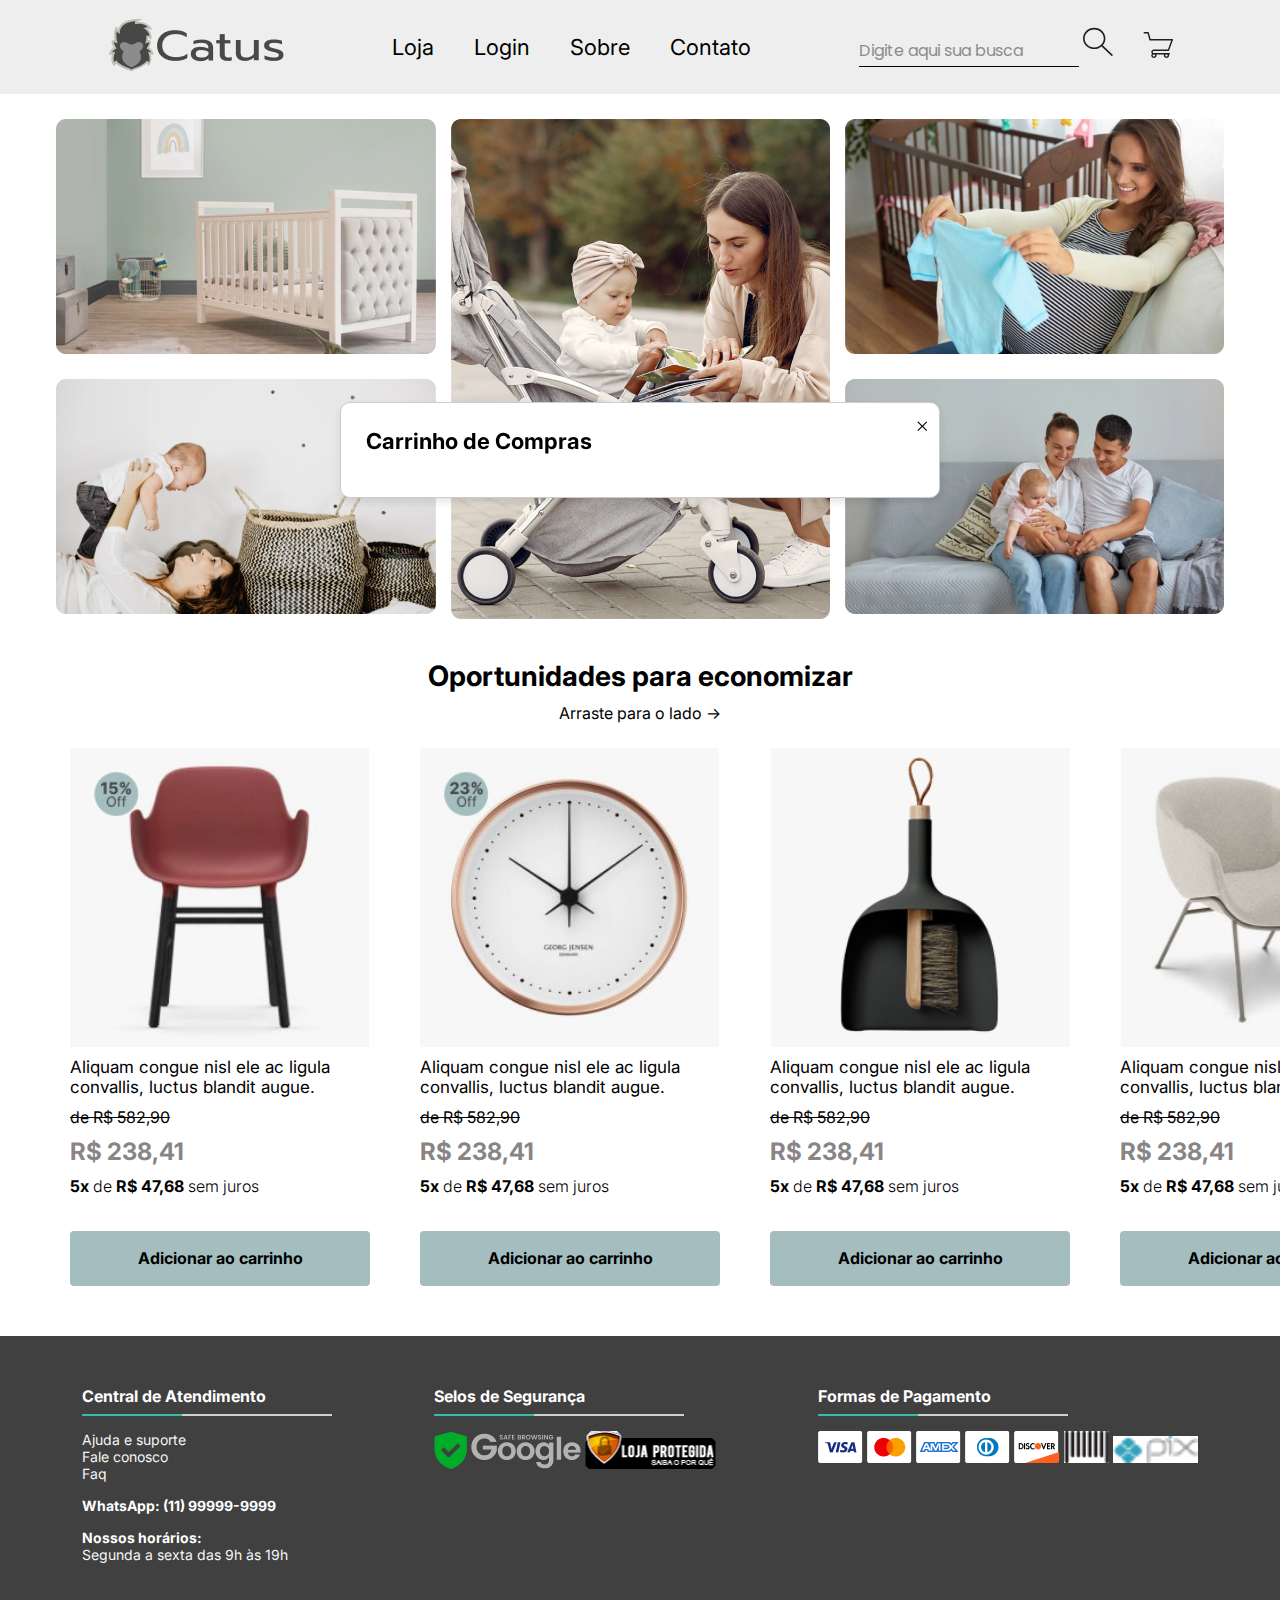
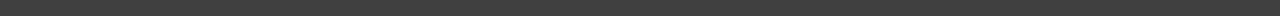
<file: index.html>
<!DOCTYPE html>
<html lang="pt-br">
  <head>
    <meta charset="UTF-8" />
    <meta name="viewport" content="width=device-width, initial-scale=1.0" />
    <title>Catus</title>
    <link rel="stylesheet" href="css/styles.css" />
    <link rel="stylesheet" href="css/fonts.css" />
    <link rel="stylesheet" href="css/header.css" />
    <link rel="stylesheet" href="css/cart-modal.css" />
    <link rel="stylesheet" href="css/mosaic.css" />
    <link rel="stylesheet" href="css/products-list.css" />
    <link rel="stylesheet" href="css/footer.css" />
  </head>
  <body>
    <div id="header"></div>
    <div id="cart-modal"></div>
    <div id="mosaic"></div>
    <div id="products-list"></div>
    <div id="footer"></div>
    <script src="js/header.js"></script>
    <script src="js/cart-modal.js"></script>
    <script src="js/mosaic.js"></script>
    <script src="js/products-list.js"></script>
    <script src="js/footer.js"></script>
  </body>
</html>
</file>
<file: css/styles.css>
* {
  box-sizing: border-box;
  margin: 0;
  padding: 0;
  list-style: none;
}

button:hover {
  cursor: pointer;
}
</file>
<file: css/fonts.css>
@import url("https://fonts.googleapis.com/css2?family=Inter&display=swap");
@import url("https://fonts.googleapis.com/css2?family=Poppins:wght@300&display=swap");
@import url("https://fonts.googleapis.com/css2?family=Inter:wght@700&display=swap");
@import url("https://fonts.googleapis.com/css2?family=Inter:wght@300&display=swap");
</file>
<file: css/header.css>
.header-container {
  display: flex;
  align-items: center;
  justify-content: space-evenly;
  width: 100%;
  height: 94px;
  background-color: #eeeeee;
}

.menu-list {
  display: flex;
  gap: 40px;
}

.menu-item {
  font-family: "Inter", sans-serif;
  font-size: 22px;
  font-weight: 400;
}

.icons-container {
  display: flex;
  justify-content: center;
  align-items: center;
}

#search-input {
  width: 220px;
  height: 30px;
  background-color: transparent;
  border: none;
  border-bottom: 1px solid #000000;
}

#search-input::placeholder {
  font-family: "Poppins", sans-serif;
  font-size: 16px;
  color: #8c8c8c;
}

.search-icon,
.cart-icon {
  width: 30px;
  cursor: pointer;
}

.cart-container {
  margin-left: 30px;
}

@media (max-width: 895px) {
  nav {
    display: none;
  }
}
</file>
<file: css/cart-modal.css>
body.cart-modal-open {
  overflow: hidden;
}

body.cart-modal-open > *:not(#cart-modal) {
  filter: blur(2px);
}

.cart-modal {
  display: block;
  position: fixed;
  z-index: 1;
  left: 50%;
  top: 50%;
  transform: translate(-50%, -50%);
  width: 70%;
  max-width: 600px;
  background-color: white;
  border: 1px solid #ccc;
  border-radius: 10px;
  box-shadow: 0 4px 8px rgba(0, 0, 0, 0.1);
}

h2 {
  font-family: "Inter", sans-serif;
  font-weight: 700;
  font-size: 22px;
}

.cart-modal-content {
  padding: 25px;
}

.close-btn {
  position: absolute;
  top: 10px;
  right: 10px;
  font-size: 24px;
  cursor: pointer;
}

.cart-item {
  display: flex;
  margin-bottom: 18px;
}

.product-image-cart {
  width: 80px;
  height: 80px;
  margin-right: 10px;
}

.product-details {
  flex-grow: 1;
}

.product-name {
  font-family: "Inter", sans-serif;
}

.product-price {
  color: #898585;
}

.remove-btn {
  background-color: #ff4d4d;
  color: white;
  border: none;
  padding: 8px 12px;
  cursor: pointer;
  border-radius: 5px;
  font-family: "Inter", sans-serif;
}

.remove-btn:hover {
  background-color: #e60000;
  transition: 500ms;
}
</file>
<file: css/mosaic.css>
.mosaic-container {
  display: flex;
  justify-content: center;
  gap: 15px;
}

.group-banners-1,
.group-banners-2 {
  display: none;
  flex-direction: column;
}

.banner {
  margin-top: 25px;
}

@media (min-width: 800px) {
  .group-banners-1 {
    display: flex;
  }
}

@media (min-width: 1200px) {
  .group-banners-2 {
    display: flex;
  }
}

@media (min-width: 1800px) {
  .mosaic-container {
    gap: 100px;
  }
}
</file>
<file: css/products-list.css>
.products-list-container {
  display: flex;
  flex-direction: column;
  justify-content: center;
  align-items: center;
  margin-top: 40px;
}

.products-list-title,
.product-name,
.old-product-price,
.product-price,
.product-payment,
.drag-text,
button {
  font-family: "Inter", sans-serif;
}

.drag-text {
  margin-top: 10px;
}

.products-list-title {
  font-size: 28px;
  font-weight: 700;
}

.carousel-container {
  position: relative;
  width: 100%;
  overflow: hidden;
  margin-top: 25px;
}

.products-list {
  display: flex;
  overflow-x: auto;
  scroll-behavior: smooth;
  padding: 0;
  margin: 0;
  list-style: none;
  gap: 50px;
  margin-left: 70px;
}

.product-container {
  display: flex;
  flex-direction: column;
  justify-content: start;
  width: 300px;
  height: 100%;
  gap: 10px;
  flex: 0 0 auto;
}

.product-name {
  font-size: 17px;
  font-weight: 400;
}

.old-product-price {
  font-size: 16px;
  font-weight: 400;
  text-decoration: line-through;
}

.product-price {
  font-size: 24px;
  font-weight: 700;
}

.product-payment {
  font-size: 16px;
  font-weight: 300;
}

.bold-effect {
  font-weight: 700;
}

.add-to-cart-btn {
  font-size: 16px;
  font-weight: 700;
  background-color: #a4bebf;
  border: none;
  border-radius: 4px;
  width: 100%;
  height: 55px;
  margin-top: 25px;
}

.add-to-cart-btn:hover {
  background-color: #a6dcde;
  transition: 500ms;
}

@media (min-width: 1435px) {
  .drag-text {
    display: none;
  }

  .products-list {
    align-items: center;
    justify-content: center;
    margin: 0;
  }
}
</file>
<file: css/footer.css>
.footer-container {
  width: 100%;
  height: 100%;
  background-color: #404040;
  font-family: "Inter", sans-serif;
  padding: 30px 0px 15px 25px;
  margin-top: 50px;
}

.division-bar-container {
  display: flex;
  margin-top: 8px;
}

.bar-1 {
  width: 100px;
  border-bottom: 2px solid #32bcad;
}

.bar-2 {
  width: 150px;
  border-bottom: 2px solid #cfcfcf;
}

.central-title,
.seals-title,
.payment-title {
  font-size: 16px;
  font-weight: 700;
  color: #ffffff;
}

.seals-title,
.payment-title {
  margin-top: 30px;
}

.central-list {
  display: flex;
  flex-direction: column;
}

.central-list,
.seals-images,
.payment-images {
  margin-top: 15px;
}

.barcode {
  width: 45px;
  background-color: #ffffff;
}

.pix {
  width: 85px;
  background-color: #ffffff;
}

.central-item,
.schedules-description {
  font-size: 14px;
  font-weight: 400;
  color: #f6f6f6;
}

.contact,
.schedules-title {
  font-size: 14px;
  font-weight: 700;
  color: #ffffff;
  margin-top: 15px;
}

@media (min-width: 1000px) {
  .footer-container {
    display: flex;
    height: 280px;
    padding: 50px 0px 0px 0px;
    justify-content: space-evenly;
    gap: 20px;
  }

  .seals-title,
  .payment-title {
    margin-top: 0px;
  }
}
</file>
